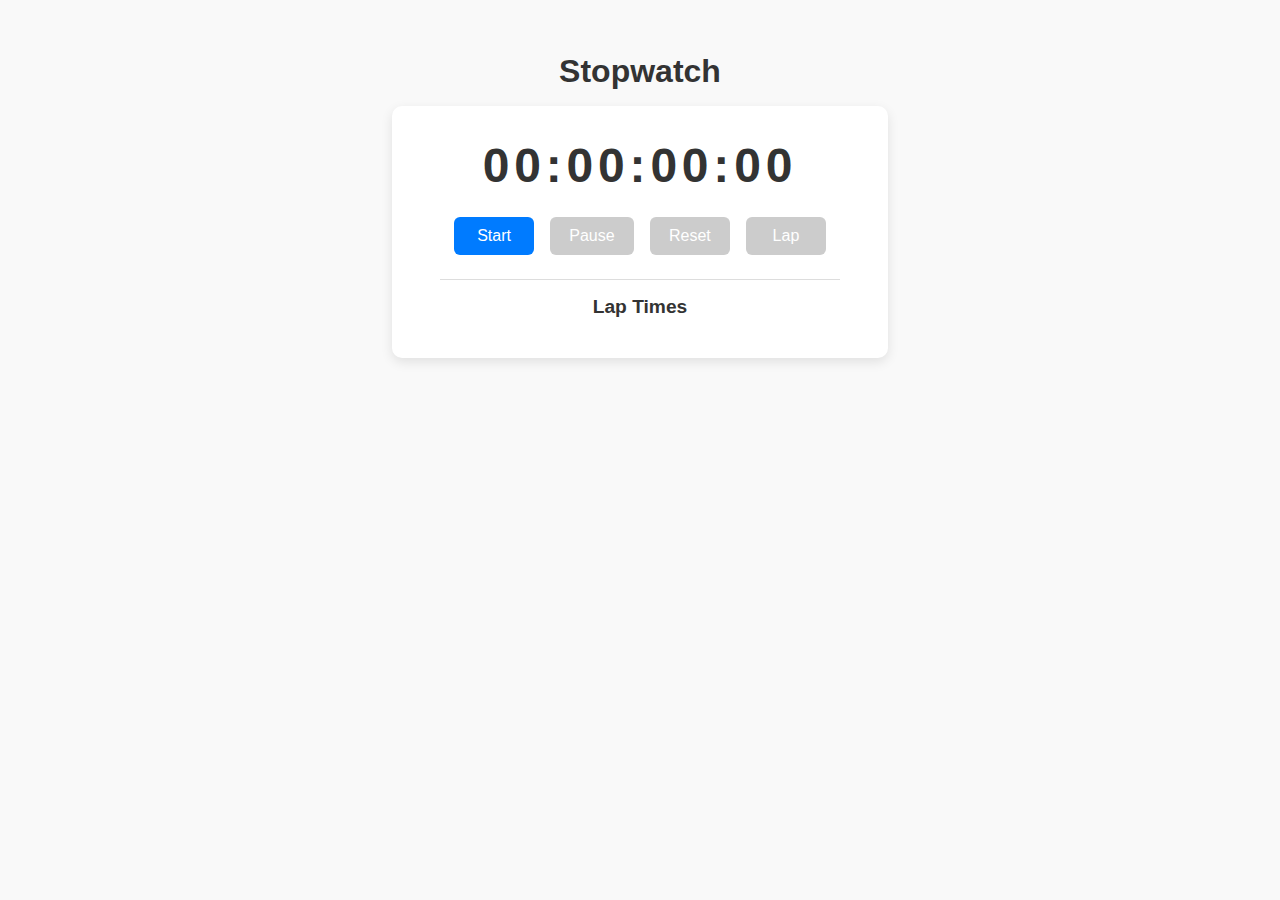
<file: prodigy/stopwatch/index.html>
<!DOCTYPE html>
<html lang="en">
<head>
  <meta charset="UTF-8" />
  <meta name="viewport" content="width=device-width, initial-scale=1" />
  <title>Stopwatch Web Application</title>
  <link rel="stylesheet" href="styles.css">
</head>
<body>
  <h1>Stopwatch</h1>
  <div class="stopwatch" role="region" aria-label="Stopwatch">
    <div class="time-display" id="time-display" aria-live="polite" aria-atomic="true">00:00:00:00</div>
    <div class="buttons">
      <button id="start-btn" aria-label="Start stopwatch">Start</button>
      <button id="pause-btn" aria-label="Pause stopwatch" disabled>Pause</button>
      <button id="reset-btn" aria-label="Reset stopwatch" disabled>Reset</button>
      <button id="lap-btn" aria-label="Record lap time" disabled>Lap</button>
    </div>
    <div class="laps" aria-live="polite" aria-atomic="true">
      <h2>Lap Times</h2>
      <ul class="lap-list" id="lap-list" aria-label="List of lap times"></ul>
    </div>
  </div>

  <script src="script.js"></script>
</body>
</html>
</file>
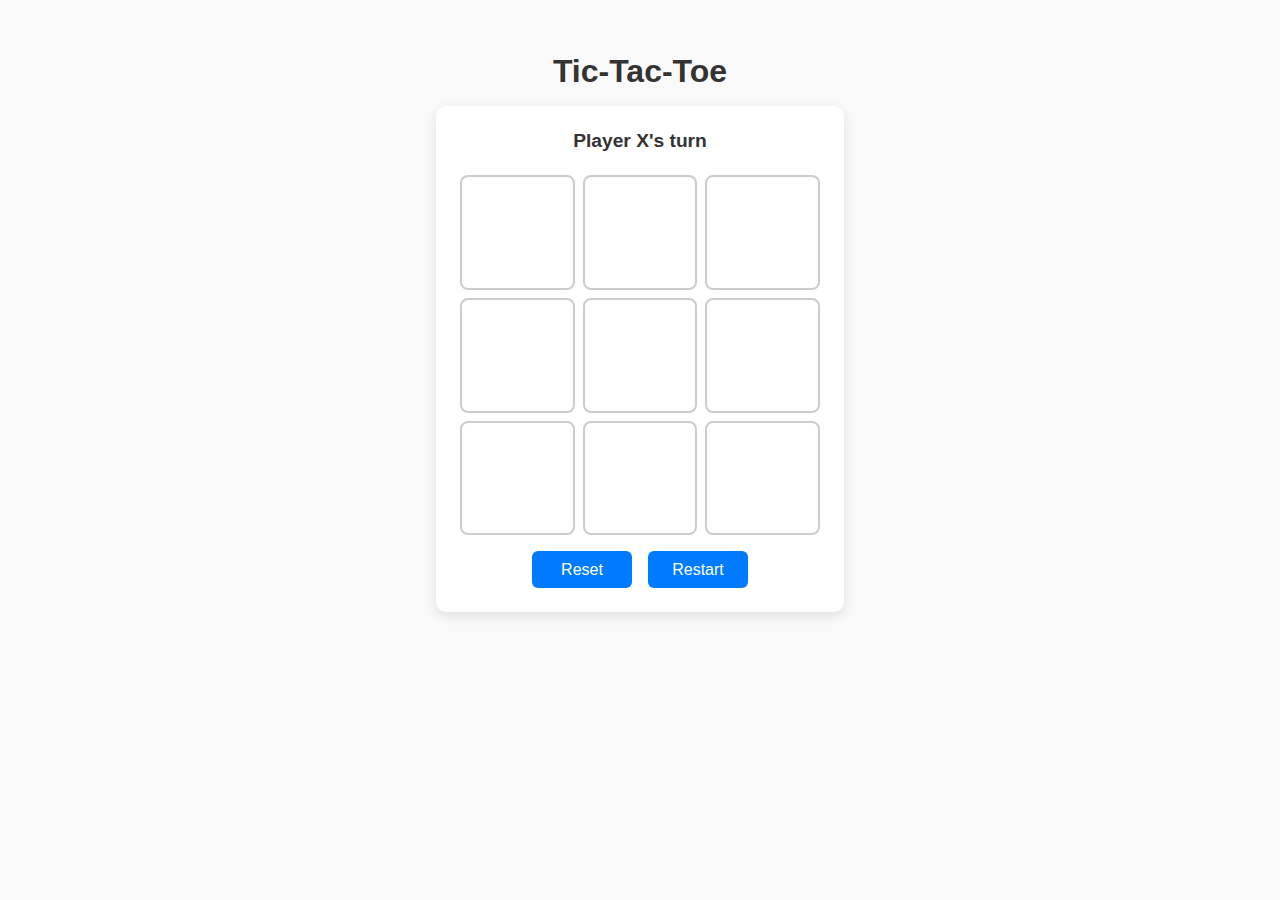
<file: prodigy/TIC TAC TOE/index.html>
<!DOCTYPE html>
<html lang="en">
<head>
  <meta charset="UTF-8" />
  <meta name="viewport" content="width=device-width, initial-scale=1" />
  <title>Tic-Tac-Toe Game</title>
  <link rel="stylesheet" href="styles.css">
</head>
<body>
  <h1>Tic-Tac-Toe</h1>
  <div id="game" role="main" aria-label="Tic Tac Toe game">
    <div id="status" aria-live="polite" aria-atomic="true">Player X's turn</div>
    <div id="board" role="grid" aria-label="Tic Tac Toe board">
      <div class="cell" role="gridcell" tabindex="0" data-index="0" aria-label="Cell 1"></div>
      <div class="cell" role="gridcell" tabindex="0" data-index="1" aria-label="Cell 2"></div>
      <div class="cell" role="gridcell" tabindex="0" data-index="2" aria-label="Cell 3"></div>
      <div class="cell" role="gridcell" tabindex="0" data-index="3" aria-label="Cell 4"></div>
      <div class="cell" role="gridcell" tabindex="0" data-index="4" aria-label="Cell 5"></div>
      <div class="cell" role="gridcell" tabindex="0" data-index="5" aria-label="Cell 6"></div>
      <div class="cell" role="gridcell" tabindex="0" data-index="6" aria-label="Cell 7"></div>
      <div class="cell" role="gridcell" tabindex="0" data-index="7" aria-label="Cell 8"></div>
      <div class="cell" role="gridcell" tabindex="0" data-index="8" aria-label="Cell 9"></div>
    </div>
    <div id="controls">
      <button id="reset-btn" aria-label="Reset game">Reset</button>
      <button id="restart-btn" aria-label="Restart game" disabled>Restart</button>
    </div>
  </div>

  <script src="script.js"></script>
</body>
</html>
</file>
<file: prodigy/stopwatch/styles.css>
:root {
    --primary-color: #007bff;
    --background-color: #f9f9f9;
    --text-color: #333;
    --button-bg: #007bff;
    --button-hover-bg: #0056b3;
    --button-text-color: #fff;
    --font-family: 'Segoe UI', Tahoma, Geneva, Verdana, sans-serif;
  }
  
  body {
    margin: 0;
    font-family: var(--font-family);
    background-color: var(--background-color);
    color: var(--text-color);
    display: flex;
    flex-direction: column;
    align-items: center;
    padding: 2rem 1rem;
    min-height: 100vh;
    box-sizing: border-box;
  }
  
  h1 {
    margin-bottom: 1rem;
    font-weight: 600;
  }
  
  .stopwatch {
    background: white;
    border-radius: 10px;
    box-shadow: 0 4px 12px rgba(0,0,0,0.1);
    padding: 2rem 3rem;
    max-width: 400px;
    width: 100%;
    display: flex;
    flex-direction: column;
    align-items: center;
  }
  
  .time-display {
    font-size: 3rem;
    font-weight: 700;
    letter-spacing: 0.1em;
    margin-bottom: 1.5rem;
    font-variant-numeric: tabular-nums;
  }
  
  .buttons {
    display: flex;
    gap: 1rem;
    margin-bottom: 1.5rem;
    flex-wrap: wrap;
    justify-content: center;
  }
  
  button {
    background-color: var(--button-bg);
    border: none;
    color: var(--button-text-color);
    padding: 0.6rem 1.2rem;
    font-size: 1rem;
    border-radius: 6px;
    cursor: pointer;
    transition: background-color 0.3s ease;
    min-width: 80px;
    user-select: none;
  }
  
  button:hover:not(:disabled) {
    background-color: var(--button-hover-bg);
  }
  
  button:disabled {
    background-color: #ccc;
    cursor: not-allowed;
  }
  
  .laps {
    width: 100%;
    max-height: 200px;
    overflow-y: auto;
    border-top: 1px solid #ddd;
    padding-top: 1rem;
  }
  
  .laps h2 {
    margin: 0 0 0.5rem 0;
    font-weight: 600;
    font-size: 1.2rem;
    text-align: center;
  }
  
  .lap-list {
    list-style: none;
    padding: 0;
    margin: 0;
    max-height: 160px;
    overflow-y: auto;
  }
  
  .lap-list li {
    padding: 0.4rem 0.6rem;
    border-bottom: 1px solid #eee;
    font-family: monospace;
    font-size: 1rem;
    display: flex;
    justify-content: space-between;
  }
  
  .lap-list li:nth-child(odd) {
    background-color: #f7f7f7;
  }
  
  @media (max-width: 480px) {
    .stopwatch {
      padding: 1.5rem 1.5rem;
    }
    .time-display {
      font-size: 2.5rem;
    }
    button {
      min-width: 70px;
      padding: 0.5rem 1rem;
      font-size: 0.9rem;
    }
  }
</file>
<file: prodigy/TIC TAC TOE/styles.css>
:root {
    --primary-color: #007bff;
    --background-color: #f9f9f9;
    --text-color: #333;
    --board-bg: #fff;
    --cell-border: #ccc;
    --cell-hover-bg: #e0f0ff;
    --win-color: #28a745;
    --draw-color: #ffc107;
    --font-family: 'Segoe UI', Tahoma, Geneva, Verdana, sans-serif;
  }
  
  body {
    margin: 0;
    font-family: var(--font-family);
    background-color: var(--background-color);
    color: var(--text-color);
    display: flex;
    flex-direction: column;
    align-items: center;
    padding: 2rem 1rem;
    min-height: 100vh;
    box-sizing: border-box;
  }
  
  h1 {
    margin-bottom: 1rem;
    font-weight: 600;
  }
  
  #game {
    background: var(--board-bg);
    border-radius: 10px;
    box-shadow: 0 4px 12px rgba(0,0,0,0.1);
    padding: 1.5rem;
    max-width: 360px;
    width: 100%;
    display: flex;
    flex-direction: column;
    align-items: center;
  }
  
  #status {
    font-size: 1.2rem;
    margin-bottom: 1rem;
    min-height: 1.5em;
    font-weight: 600;
  }
  
  #board {
    display: grid;
    grid-template-columns: repeat(3, 1fr);
    grid-template-rows: repeat(3, 1fr);
    gap: 8px;
    width: 100%;
    max-width: 360px;
    aspect-ratio: 1 / 1;
    user-select: none;
  }
  
  .cell {
    background: white;
    border: 2px solid var(--cell-border);
    border-radius: 8px;
    font-size: 3rem;
    display: flex;
    justify-content: center;
    align-items: center;
    cursor: pointer;
    transition: background-color 0.3s ease;
    position: relative;
  }
  
  .cell:hover:not(.disabled):not(.win) {
    background-color: var(--cell-hover-bg);
  }
  
  .cell.disabled {
    cursor: default;
  }
  
  .cell.win {
    background-color: var(--win-color);
    color: white;
    font-weight: 700;
  }
  
  #controls {
    margin-top: 1rem;
    display: flex;
    gap: 1rem;
    flex-wrap: wrap;
    justify-content: center;
    width: 100%;
  }
  
  button {
    background-color: var(--primary-color);
    border: none;
    color: white;
    padding: 0.6rem 1.2rem;
    font-size: 1rem;
    border-radius: 6px;
    cursor: pointer;
    transition: background-color 0.3s ease;
    min-width: 100px;
    user-select: none;
  }
  
  button:hover {
    background-color: #0056b3;
  }
  
  @media (max-width: 480px) {
    #game {
      max-width: 100%;
      padding: 1rem;
    }
    .cell {
      font-size: 2.5rem;
    }
    button {
      min-width: 80px;
      padding: 0.5rem 1rem;
      font-size: 0.9rem;
    }
  }
</file>
